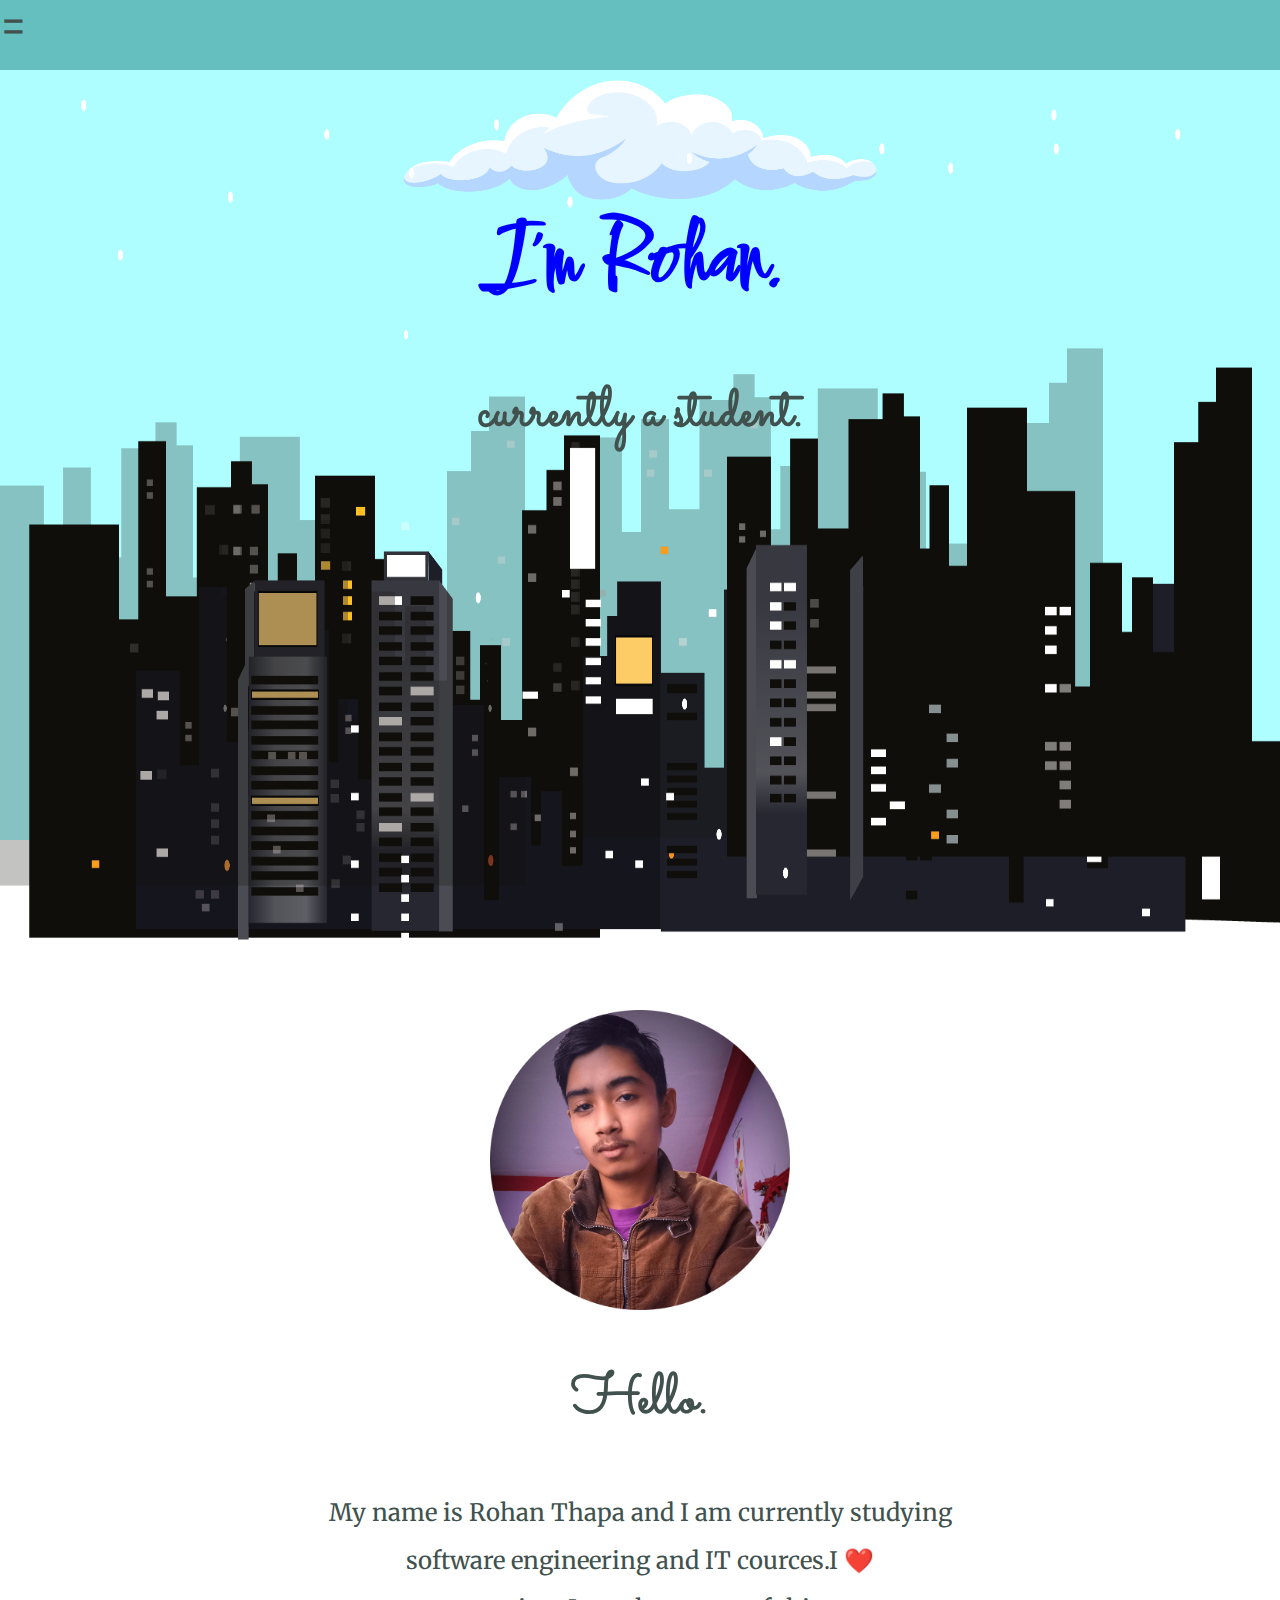
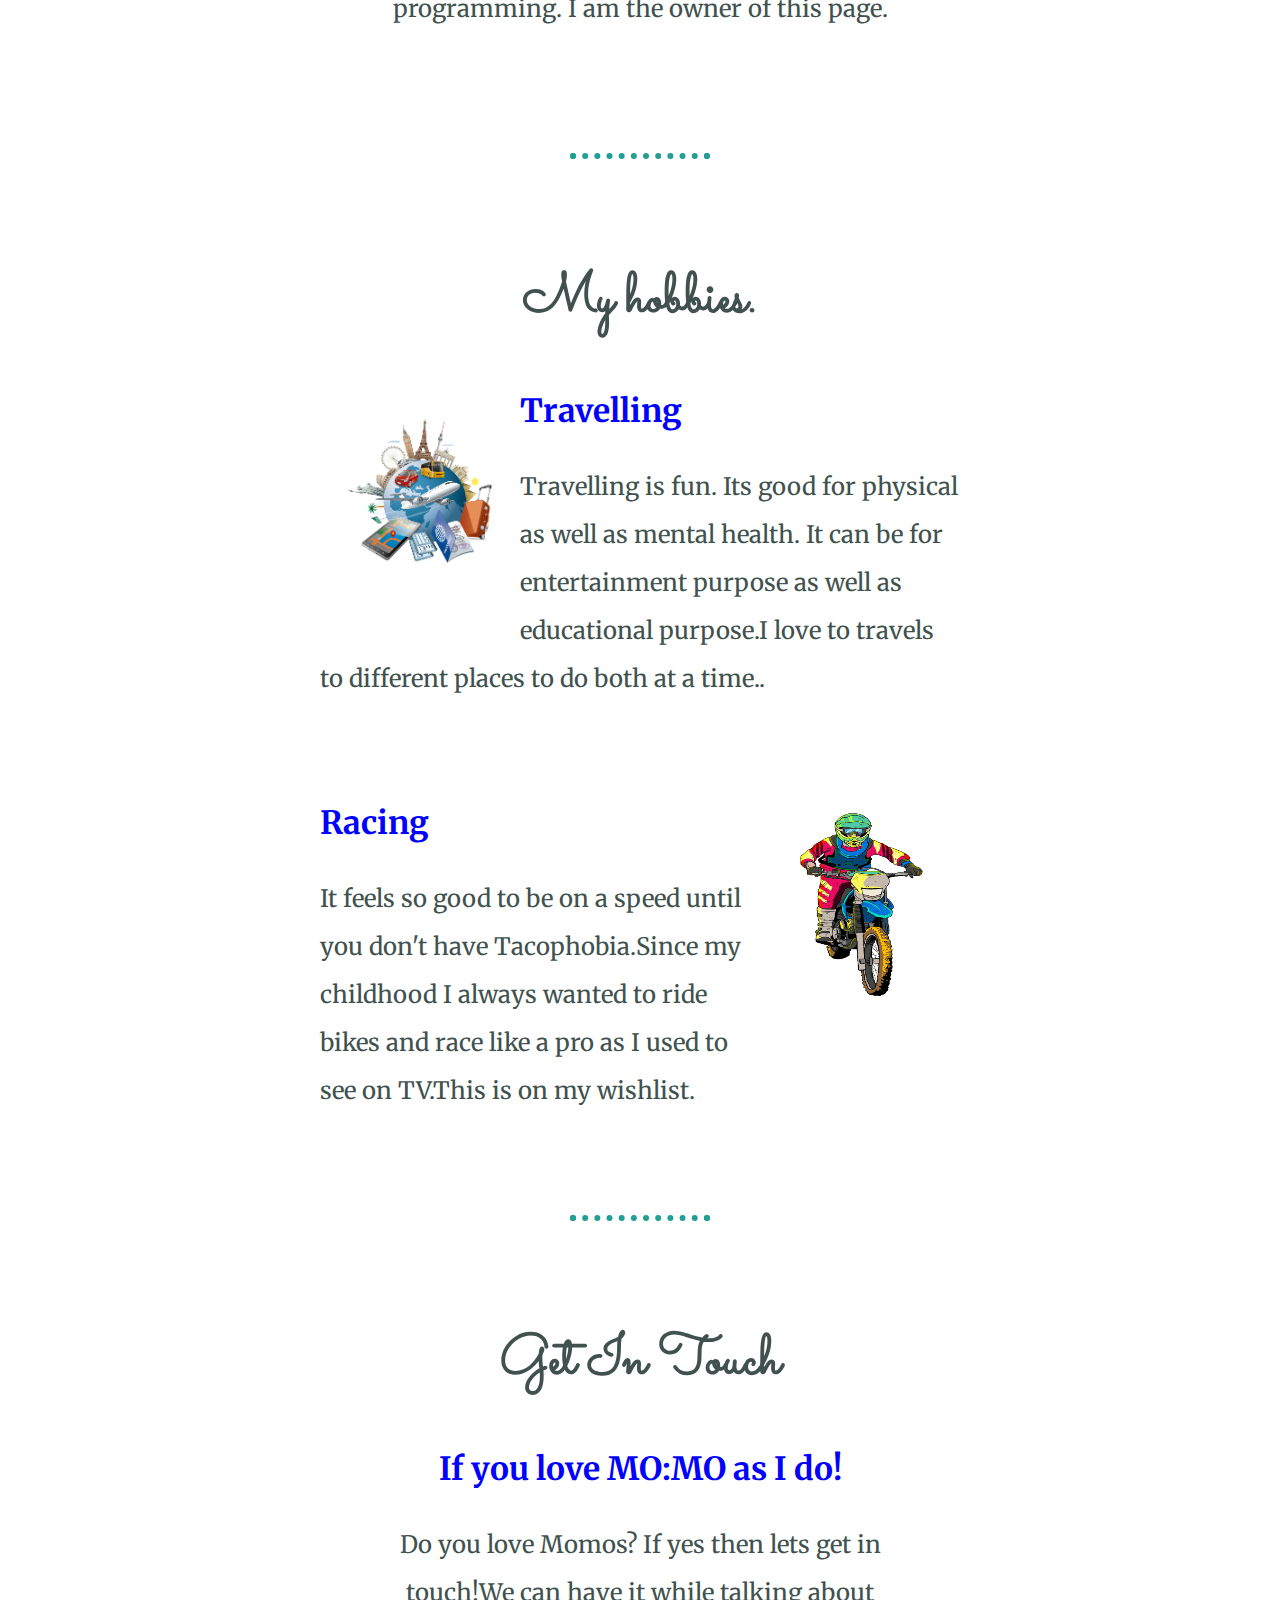
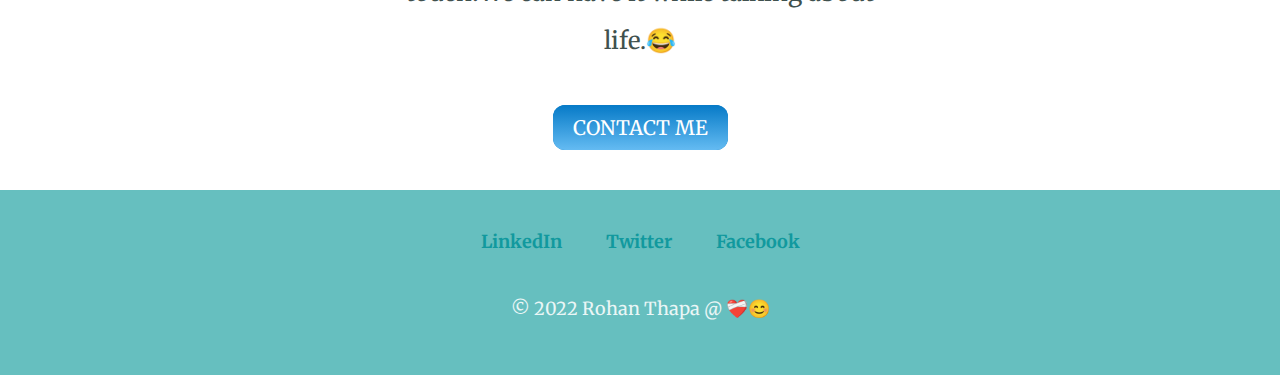
<file: index.html>
<!DOCTYPE html>
<html lang="en" dir="ltr">

<head>
  <meta charset="utf-8">
  <title>Rohan Thapa</title>
  <link rel="stylesheet" href="css/style.css">
  <link rel="icon" href="favicon.ico">
  <link href="https://fonts.googleapis.com/css2?family=Comforter&display=swap" rel="stylesheet">
  <link href="https://fonts.googleapis.com/css2?family=Comforter&family=Merriweather:wght@300&display=swap" rel="stylesheet">
  <link href="https://fonts.googleapis.com/css2?family=Comforter&family=Merriweather:wght@300&family=Sacramento&display=swap" rel="stylesheet">

<body>
  <div class="topcontainer">
      <img class="background" src="images/building.png" alt="background image">

    <div class="cloud">
          <img class="cloud" src="images/cloud.png" alt="cloud">
    </div>
    <div class="names">
      <h1>I'm Rohan.</h1>
      <h2>currently a student.</h2>
    </div>




    <div class="topper">
      <strong>=</strong>
    </div>





  </div>

  <div class="middle-container">
    <div class="profile">
      <img class="profilepic" src="images/rohan.png" alt="rohan profile picture">
      <h2>Hello.</h2>
      <p class="intro">My name is Rohan Thapa and I am currently studying software engineering and IT cources.I ❤️ programming. I am the owner of this page.</p>
    </div>
    <br>
    <hr>
    <div class="hobbies">
      <h2>My hobbies.</h2>
      <div class="hobbies-row">
        <img class="travelling" src="images/travelling.png" alt="">
        <h3>Travelling</h3>
        <p>Travelling is fun. Its good for physical as well as mental health. It can be for entertainment purpose as well as educational purpose.I love to travels to different places to do both at a time..</p>
      </div>
      <div class="hobbies-row">
        <img class="racing" src="images/racing.png" alt="">
        <h3>Racing</h3>
        <p>It feels so good to be on a speed until you don't have Tacophobia.Since my childhood I always wanted to
           ride bikes and race like a pro as I used to see on TV.This is on my wishlist.</p>
      </div>
    </div>
    <hr>
    <div class="contact-me">
      <h2>Get In Touch</h2>
      <h3>If you love MO:MO as I do!</h3>
      <p class="contact-dialogue">Do you love Momos? If yes then lets get in touch!We can have it while talking about life.😂</p>
      <a class="btn" href="contact.html">CONTACT ME</a>
    </div>
  </div>


  <div class="bottom-container">
    <a class="footer-link" href="https://www.linkedin.com/in/rohanthapa/?fbclid=IwAR0kz30FVl_7iGCIpKcm8Fnu8EPsXXSbhBpqDdnJTP8QLqS3Q73jjEAnlNM"><strong>LinkedIn</strong> </a>
    <a class="footer-link" href="https://twitter.com/RohanTh60726810">  <strong>Twitter</strong> </a>
    <a class="footer-link" href="https://www.facebook.com/rohan.thapa.90857901/"><strong>Facebook</strong></a>
    <p class="copyright">© 2022 Rohan Thapa @ ❤️‍🩹😊</p>
  </div>
</body>

</html>
</file>
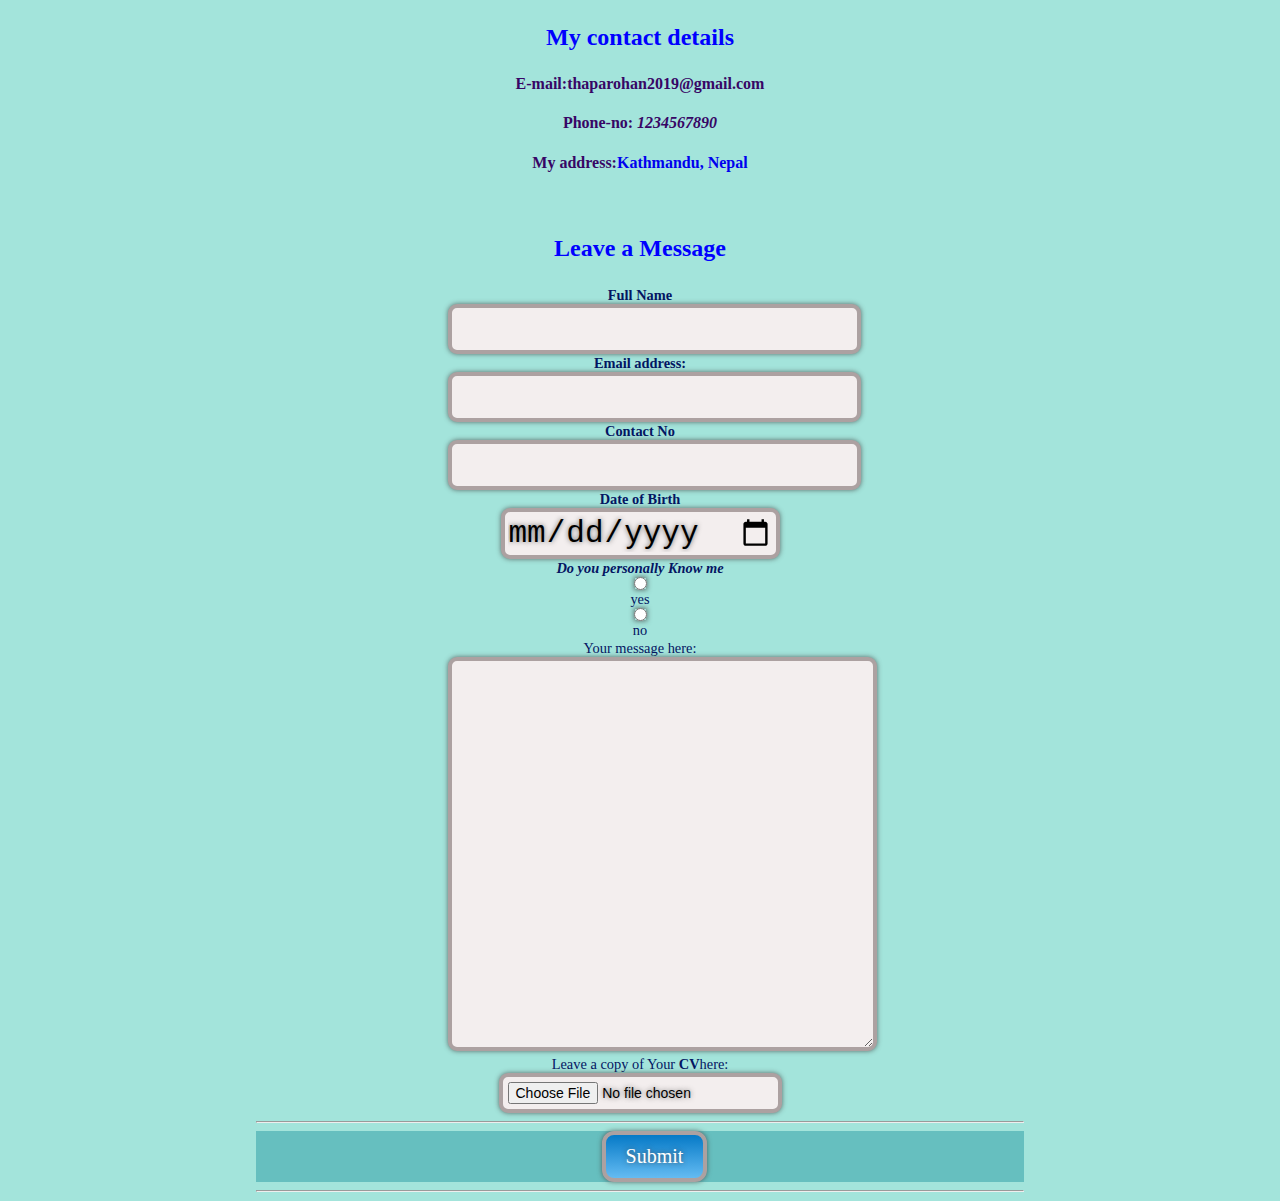
<file: contact.html>
<!DOCTYPE html>
<html lang="en" dir="ltr">
  <head>
    <meta charset="utf-8">
    <title>Contact Details</title>
    <link rel="stylesheet" href="css/stylecontact.css">
    <link rel="icon" href="favicon.ico">
  </head>
  <body>
    <div class="topper">
      <h3>My contact details</h3>
      <h4>E-mail:<strong>thaparohan2019@gmail.com</strong></h4>
      <h4>Phone-no: <em>1234567890</em></h4>
      <h4>My address:<a href="https://goo.gl/maps/zTWJkoY1kgd73st9A">Kathmandu, Nepal</a></h4>

      <br>
    </div>
    <div class="middle">
      <h3>Leave a Message</h3>

      <form class="" action="mailto:thaparohan2019@gmail.com" method="post"enctype="text/plain">
        <label ><strong>Full Name</strong><br>
        </label><input type="text" name="yourName" value=""><br>
        <label ><strong>Email address:</strong></label><br>
        <input type="email" name="yourEmail" value=""><br>
        <label><strong>Contact No</strong></label><br>
        <input type="number" name="yournumber" value=""><br>
        <label><strong>Date of Birth</strong></label><br>
        <input type="date" name="dateofbirth" value=""><br>
        <label><strong><em>Do you personally Know me</em></strong></label><br>
        <input type="radio" class="control" id="yes" name="yes" value=""><label for="yes">yes</label>
        <input type="radio"class="control" id="no" name="yes" value=""><label for="no">no</label><br>
            </form>
    </div>
    <div class="bottom">
          <form class="" action="mailto:thaparohan2019@gmail.com" method="post"enctype="text/plain">
      <label>Your message here:</label><br>
      <textarea name="yourMessage" rows="20" cols="40"></textarea><br>
      <label>Leave a copy of Your <strong>CV</strong>here:</label><input class="file"type="file" name="" value=""><br>
          </form>
    </div>

    <hr>
  <div class="submit">
    <form class="" action="mailto:thaparohan2019@gmail.com" method="post"enctype="text/plain">
        <input class="btn" type="submit" name="">
    </form>

  </div>






      <hr>

  </body>
</html>
</file>
<file: css/style.css>
body{
  margin: 0;
  color: #40514E;
  text-align: center;

  font-family: 'Merriweather', serif;
}
h1{
  color: blue;
  font-size: 5.625rem;
  margin: 50px auto 0 auto;
  font-family: 'Comforter', cursive;
}
h2{
  font-size: 3.5rem;
  font-family: 'Sacramento', cursive;
}
h3{
  font-size: 2rem;
  color: blue;
}
p{
  font-size: 1.5rem;
  font-family: 'Merriweather', serif;
  line-height: 2;
}
.topcontainer{
  background-color: #AEFEFF;
  width : 100%;
  height :800px;
  position: absolute;
  top: 40px;
  bottom: auto;
  text-align: center;

}
.topper{
  background-color:#66BFBF;
  font-size: 2.5rem;
  height: 70px;
  width: 100%;
  position: fixed;
  top: 0px;
  right: 0px;
  left: 0px;
  text-align: left;

}
.middle-container{
  margin: 1010px auto auto auto;
}
.bottom-container{
  background-color: #66BFBF;
  margin-top: 50px;
  padding: 40px 0 10px;

}
.cloud{
  height: 200px;
  width:500px;
  margin-bottom: 1px;
}
.background{
  height:850px;
  width :100%;
  margin-bottom: 50px;
  position: absolute;
  top: 60px;
  left: 0px;

}

.profilepic{
  height: 300px;
  width: 300px;
}
.travelling{
  height: 200px;
  width: 200px;
  float: left;
  margin: 0px auto 50px auto;
}
.racing{
  height: 200px;
  width: 200px;
  float: right;
  margin: 0px auto 50px auto;
}
.hobbies-row{
  text-align:left;
  width: 50%;
  margin: 50px auto 100px auto;
}
hr{
  width: 10%;
  margin: 100px auto;
  border: dotted 6px;
  color: #219F94;
  border-bottom: none;
}
.intro{
  width: 50%;

  margin: auto;
}
.names{

  margin: auto;
  position: relative;
  bottom: 90px;



}
.cloud{
  margin: auto;
}
.contact-dialogue{
  width: 40%;
  margin: auto auto 50px auto;

}
.btn {
  background: #067ac7;
  background-image: -webkit-linear-gradient(top, #067ac7, #64bbf2);
  background-image: -moz-linear-gradient(top, #067ac7, #64bbf2);
  background-image: -ms-linear-gradient(top, #067ac7, #64bbf2);
  background-image: -o-linear-gradient(top, #067ac7, #64bbf2);
  background-image: linear-gradient(to bottom, #067ac7, #64bbf2);
  -webkit-border-radius: 12;
  -moz-border-radius: 12;
  border-radius: 12px;
  font-family: 'Merriweather', serif;
  color: #ffffff;
  font-size: 20px;
  padding: 10px 20px 10px 20px;
  text-decoration: none;
}

.btn:hover {
  background: #55b1eb;
  background-image: -webkit-linear-gradient(top, #55b1eb, #0b71b5);
  background-image: -moz-linear-gradient(top, #55b1eb, #0b71b5);
  background-image: -ms-linear-gradient(top, #55b1eb, #0b71b5);
  background-image: -o-linear-gradient(top, #55b1eb, #0b71b5);
  background-image: linear-gradient(to bottom, #55b1eb, #0b71b5);
  text-decoration: none;
}

a{
  color: #11999E;
  font-family: 'Merriweather', serif;
  margin: 10px 20px;
  text-decoration: none;
  font-size: 18px;

}
a:hover{
  color: #EAF6F6;
}
.copyright{
  color: #EAF6F6;
  font-size: 1.125rem;
  padding: 20px 0px;
}
</file>
<file: css/stylecontact.css>
.btn {
  background: #067ac7;
  background-image: -webkit-linear-gradient(top, #067ac7, #64bbf2);
  background-image: -moz-linear-gradient(top, #067ac7, #64bbf2);
  background-image: -ms-linear-gradient(top, #067ac7, #64bbf2);
  background-image: -o-linear-gradient(top, #067ac7, #64bbf2);
  background-image: linear-gradient(to bottom, #067ac7, #64bbf2);
  -webkit-border-radius: 12;
  -moz-border-radius: 12;
  border-radius: 12px;
    font-family: 'Merriweather', serif;
  color: #ffffff;
  font-size: 20px;
  padding: 10px 20px 10px 20px;
  text-decoration: none;
}

.btn:hover {
  background: #55b1eb;
  background-image: -webkit-linear-gradient(top, #55b1eb, #0b71b5);
  background-image: -moz-linear-gradient(top, #55b1eb, #0b71b5);
  background-image: -ms-linear-gradient(top, #55b1eb, #0b71b5);
  background-image: -o-linear-gradient(top, #55b1eb, #0b71b5);
  background-image: linear-gradient(to bottom, #55b1eb, #0b71b5);
  text-decoration: none;
}
.submit{

  background-color: #66BFBF;

}
.btn{
  margin: auto auto auto 45%;
}
h3{
  color: blue;
  font-size: 1.5rem;
  font-family: 'Merriweather', serif;

}
body{
  background-color: #A3E4DB;
  width: 60%;
  margin:auto;
}
input{
  background-color: #93FFD8;
}
a{
  text-decoration: none;
}
a:hover{
  color: #EAF6F6;
}
label{
  font-size: 0.9rem;
  color: #041562;
  font-family: 'Merriweather', serif;
}
h4{
  color: #370665;
  font-family: 'Merriweather', serif;
}
input {
     padding: 3px;
     font-size: 31px;
     border-width: 4px;
     border-color: #aca1a1;
     background-color: #f3eeee;
     color: #000000;
     border-style: solid;
     border-radius: 9px;
     box-shadow: 0px 0px 5px rgba(66,66,66,.75);
     text-shadow: 0px 0px 5px rgba(66,66,66,.75);
}
input:focus {
     outline:none;
}
textarea {
     padding: 3px;
     font-size: 16.5px;
     border-width: 4px;
     border-color: #aca1a1;
     background-color: #f3eeee;
     color: #000000;
     border-style: solid;
     border-radius: 9px;
     box-shadow: 0px 0px 5px rgba(66,66,66,.75);
     text-shadow: 0px 0px 5px rgba(66,66,66,.75);
}
textarea:focus {
     outline:none;
}
.file {
     padding: 5px;
     font-size: 14px;
     border-width: 4px;
     border-color: #aca1a1;
     background-color: #f3eeee;
     color: #000000;
     border-style: solid;
     border-radius: 9px;
     box-shadow: 0px 0px 5px rgba(66,66,66,.75);
     text-shadow: 0px 0px 5px rgba(66,66,66,.75);
}
.file:focus {
     outline:none;
   }
.control {
    font-family: arial;
    display: block;
    position: relative;
    padding-left: 33px;
    margin-bottom: 11px;
    padding-top: 0px;
    cursor: pointer;
    font-size: 17px;
    margin: auto;
}
    .control input {
        position: absolute;
        z-index: -1;
        opacity: 0;
    }
.control_indicator {
    position: absolute;
    top: 4px;
    left: 0;
    height: 20px;
    width: 20px;
    background: #e6e6e6;
    border: 0px dashed #000000;
    border-radius: undefinedpx;
}
.topper{
  width: 50%;
  margin:auto;
  text-align: center;
}
.middle{
  width: 50%;
  margin:auto;
    text-align: center;
}
.bottom{
  width: 50%;
  margin:auto;
    text-align: center;
}
</file>
